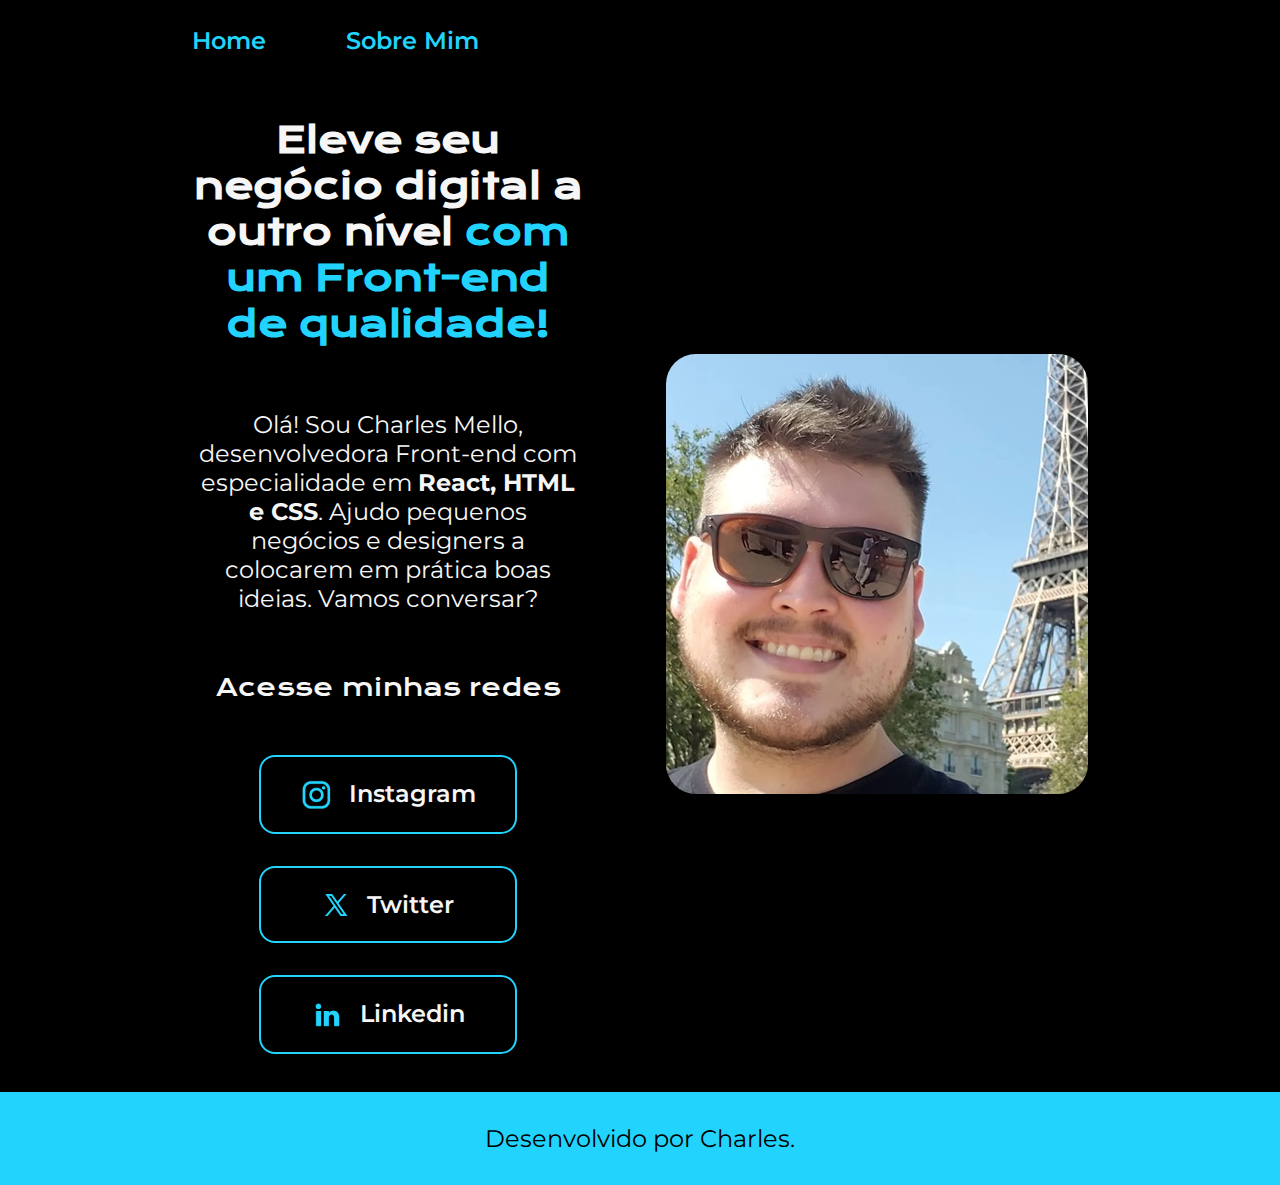
<file: index.html>
<!DOCTYPE html>
<html lang="pt-br">
    
<head>
    <meta charset="UTF-8">
    <meta http-equiv="X-UA-Compatible" content="IE=edge">
    <meta name="viewport" content="width=device-width, initial-scale=1.0">
    <title>Começo do Projeto</title>
    <link rel="stylesheet" href="./styles/style.css">
</head>

<body>
    <header class="cabelho">
        <nav class="cabecalho__menu">
                <a class="cabecalho__menu__link" href="index.html">Home</a>
                <a class="cabecalho__menu__link" href="about.html">Sobre Mim</a>
        </nav>
    </header>

    <main class="apresentacao">
      <section class="apresentacao__conteudo">  
            <h1 class="apresentacao__conteudo__titulo">Eleve seu negócio digital a outro nível <strong class="titulo">com um Front-end de qualidade!</strong></h1>
            <p class="apresentacao__conteudo__texto">Olá! Sou Charles Mello, desenvolvedora Front-end com especialidade em <strong> React, HTML e CSS</strong>. Ajudo pequenos negócios e designers a colocarem em prática boas ideias. Vamos conversar?</p>
                <div class="apresentacao__links">
                    <h2 class="apresentacao__links__subtitulo">Acesse minhas redes</h2>
                <a class="apresentacao__links__navegacao" href="https://instagram.com/man0ow" target="_blank">
                    <img src="./assets/instagram.png"> 
                    Instagram
                </a>
                <a class="apresentacao__links__navegacao" href="https://x.com/Charlesk88" target="_blank">
                    <img src="./assets/twitter-novo.png">
                    Twitter
                  </a>
                <a class="apresentacao__links__navegacao" href="https://www.linkedin.com/in/charles-mello-50bb37196/" target="_blank">
                    <img src="./assets/linkedin.png">
                    Linkedin
                </a>
                </div>
    </section>
        <img class=foto__editar src="./assets/imagen.jpg" alt="mano nb">
    </main>

    <footer class="rodape">
        <p>Desenvolvido por Charles.</p>
    </footer>

</body>
</html>
</file>
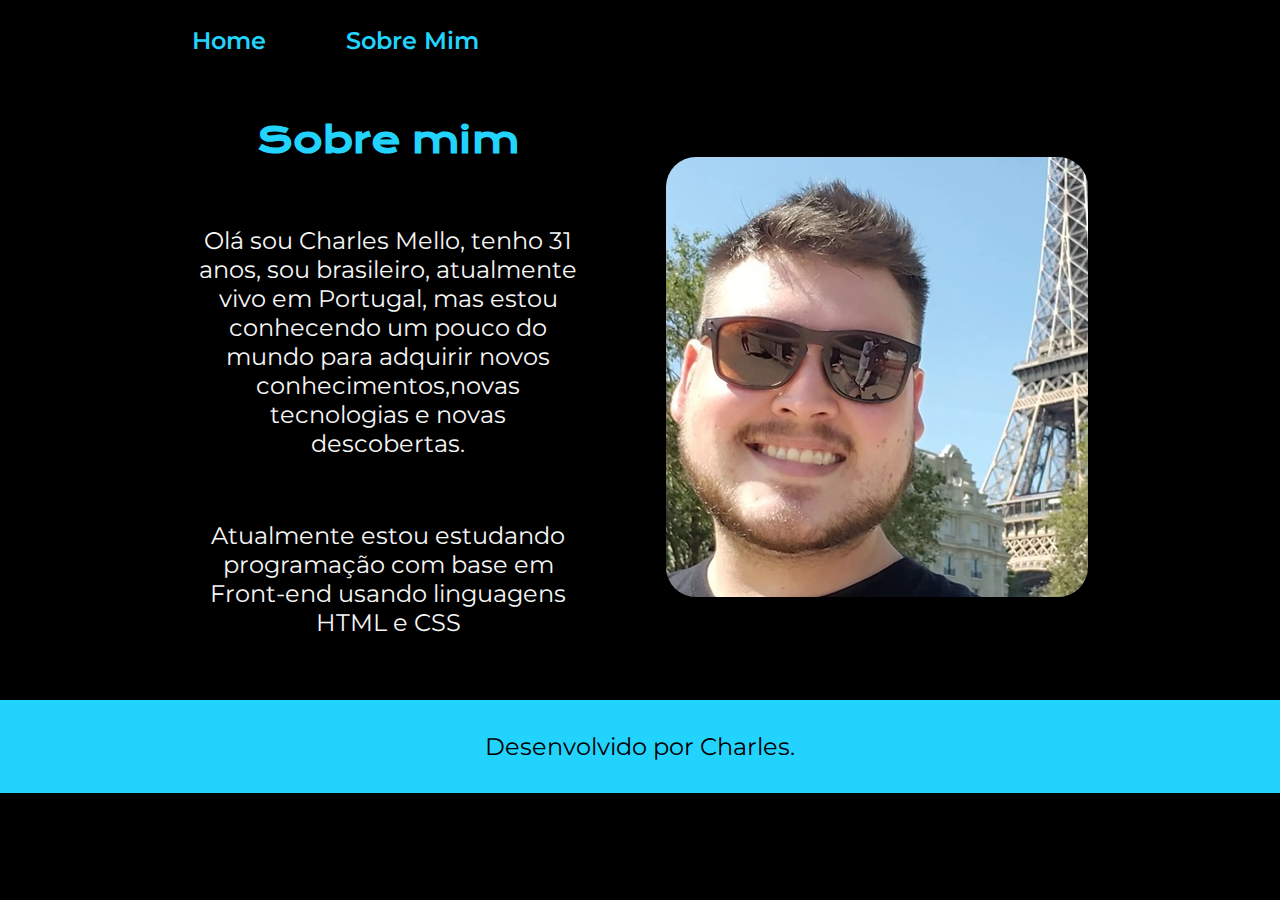
<file: about.html>
<!DOCTYPE html>
<html lang="pt-br">
<head>
    <meta charset="UTF-8">
    <meta name="viewport" content="width=device-width, initial-scale=1.0">
    <title>Sobre Mim</title>
    <link rel="stylesheet" href="./styles/style.css">
</head>
<body>
    <header class="cabelho">
        <nav class="cabecalho__menu">
                <a class="cabecalho__menu__link" href="index.html">Home</a>
                <a class="cabecalho__menu__link" href="about.html">Sobre Mim</a>
        </nav>
    </header>

    <main class="apresentacao">
        <section class="apresentacao__conteudo">
            <h1 class="apresentacao__conteudo__titulo2">Sobre mim</h1>
            <p class="apresentacao__conteudo__texto">Olá sou Charles Mello, tenho 31 anos, sou brasileiro, atualmente vivo em Portugal, mas estou conhecendo um pouco do mundo para adquirir novos conhecimentos,novas tecnologias e novas descobertas. </p>
            <p class="apresentacao__conteudo__texto">Atualmente estou estudando programação com base em Front-end usando linguagens HTML e CSS

            
            </p>

        </section>
        <img class=foto__editar src="./assets/imagen.jpg" alt="mano nb">

    </main>

    <footer class="rodape">
        <p>Desenvolvido por Charles.</p>
    </footer>

</body>
</html>
</file>
<file: styles/style.css>
@import url('https://fonts.googleapis.com/css2?family=Krona+One&family=Montserrat:ital,wght@0,600;1,600&display=swap');

:root{
    --cor-primaria: #000000;
    --cor-secundaria: #F6F6F6;
    --cor-terciaria: #22D4FD;
    --cor-hover: #272727;

    --fonte-primaria: "Krona One", sans-serif;
    --font-secundaria: "Montserrat", sans-serif;
}


body {
    margin: 0 !important;
    box-sizing: border-box;
    background-color: var(--cor-primaria);
    color: var(--cor-secundaria);
}

.cabelho{
    padding: 2% 0% 0% 15%;

}

.cabecalho__menu{
    display: flex ;
    gap: 80px;
}

.cabecalho__menu__link{
    font-family: var(--font-secundaria);
    font-size: 1.5rem;
    font-weight: 600;
    color: var(--cor-terciaria);
    text-decoration: none;

}


.apresentacao{
    padding:  3% 15%;
    display: flex;
    align-items: center;
    justify-content: space-between; 
    gap: 82px;
    
}

.apresentacao__conteudo{
    width: 50%;
    display: flex;
    flex-direction: column;
    gap: 15px;

}

.apresentacao__conteudo__titulo{
    font-size: 2.25rem;
    font-family: var(--fonte-primaria);
    text-align: center;
}

.apresentacao__conteudo__titulo2{
    font-size: 2.25rem;
    color: var(--cor-terciaria);
    font-family: var(--fonte-primaria);
    text-align: center;
}

.titulo {
    color: var(--cor-terciaria);
}

.apresentacao__conteudo__texto{
    font-size: 1.5rem;
    font-family: var(--font-secundaria);
    text-align: center;
}

.apresentacao__links{
    display: flex;
    flex-direction: column;
    justify-content: space-between;
    align-items: center;
    gap: 32px;
    
}

.apresentacao__links__subtitulo{
    font-family: var(--fonte-primaria);
    font-weight: 400;
    font-size: 1.5rem;
    

}

.apresentacao__links__navegacao{
    display: flex;
    justify-content: center;
    gap: 16px;
    border: 2px solid var(--cor-terciaria);
    width: 65%;
    text-align: center;
    border-radius: 16px;
    font-size: 1.5rem;
    font-weight: 600;
    padding: 21.5px 0;
    text-decoration: none;
    color: var(--cor-secundaria);
    font-family: var(--font-secundaria);
}

.apresentacao__links__link:hover {
    background-color: var(--cor-hover);
}

.rodape{
    padding: 8px;
    text-align: center;
    color: var(--cor-primaria);
    background-color: var(--cor-terciaria);
    font-family: var(--font-secundaria);
    font-size: 1.5rem;
    
}

.foto__editar{
    border-radius: 30px;
    width: 50% ;

}


@media (max-width: 1200px ){
    .cabelho{
        padding: 10%;
    }

    .cabecalho__menu{
        justify-content: center;
    }

    .apresentacao{
        flex-direction: column-reverse;
        padding: 5%;
            }
            .apresentacao__conteudo{
                width: auto;
            }
    
}
</file>
